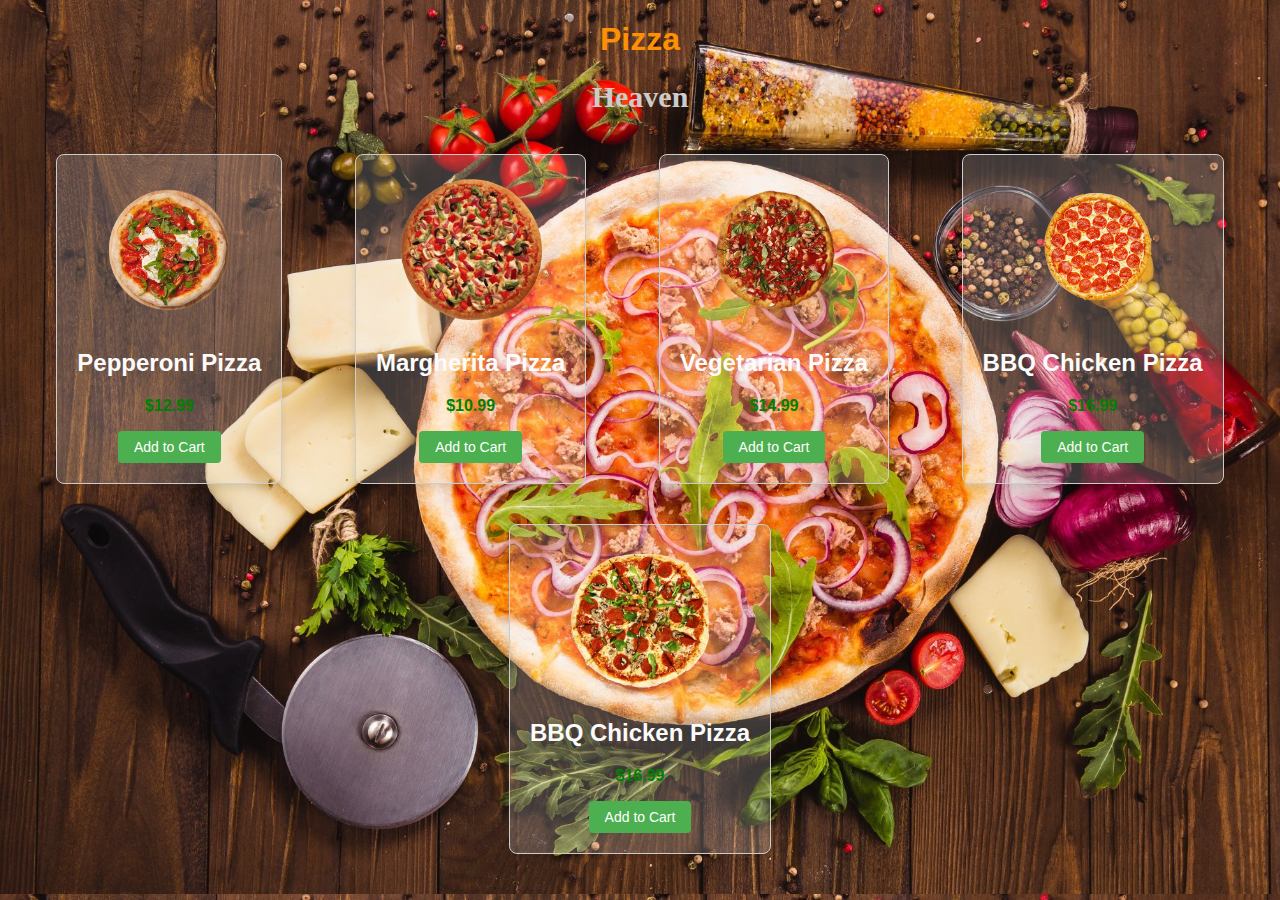
<file: box/index.html>
<!DOCTYPE html>
<html lang="en">
<head>
    <meta charset="UTF-8">
    <meta name="viewport" content="width=device-width, initial-scale=1.0">
    <link rel="stylesheet" href="style.css">
    <title>Pizza Order</title>
</head>
<body>
    <div class="container">
        <h1>Pizza</h1> <span>Heaven</span>
        <div class="menu" id="menu">
            <!-- Pizza items will be dynamically added here using JavaScript -->
        </div>
    </div>

    <div id="cart" class="cart-box">
        <div class="cart-content">
            <span class="close" onclick="closeCart()">&times;</span>
            <h2>Your Cart</h2>
            <ul id="cart-items"></ul>
            <p id="total">Total: $0.00</p>
            <button onclick="placeOrder()">Place Order</button>
        </div>
    </div>
    

    <script src="script.js"></script>
</body>
</html>
</file>
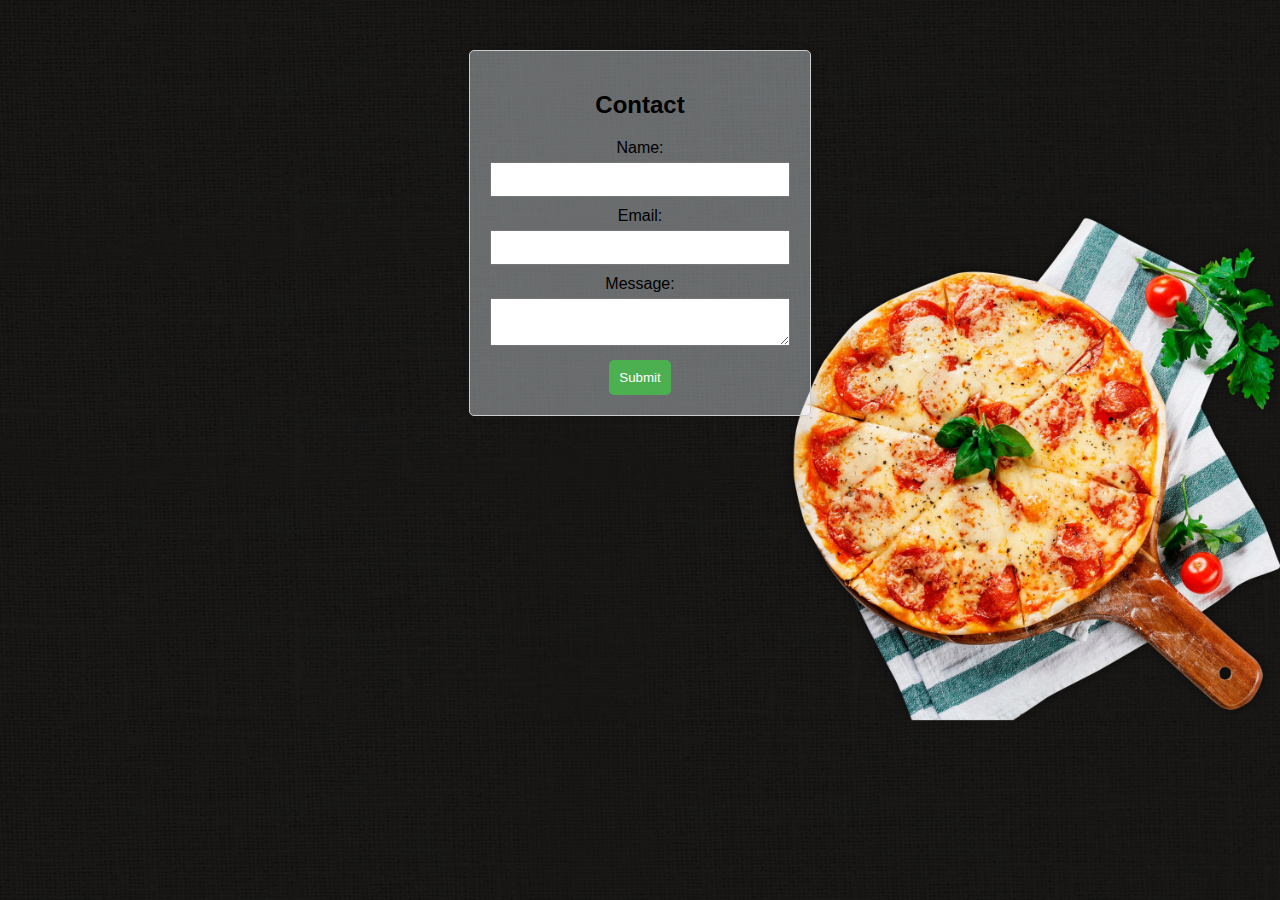
<file: contact box/index.html>
<!DOCTYPE html>
<html lang="en">
<head>
    <meta charset="UTF-8">
    <meta name="viewport" content="width=device-width, initial-scale=1.0">
    <link rel="stylesheet" href="style.css">
    <title>Contact Box</title>
</head>
<body>
    <div class="contact-box">
        <h2>Contact</h2>
        <form id="contactForm">
            <label for="name">Name:</label>
            <input type="text" id="name" name="name" required>

            <label for="email">Email:</label>
            <input type="email" id="email" name="email" required>

            <label for="message">Message:</label>
            <textarea id="message" name="message" required></textarea>

            <button type="button" onclick="submitForm()">Submit</button>
        </form>
    </div>

    <!-- Pop-up message container -->
    <div id="popupMessage" class="popup">
        <p id="popupContent"></p>
        <button onclick="closePopup()">Close</button>
    </div>

    <!-- Overlay to darken the background -->
    <div id="overlay" class="overlay"></div>

    <script src="script.js"></script>
</body>
</html>
</file>
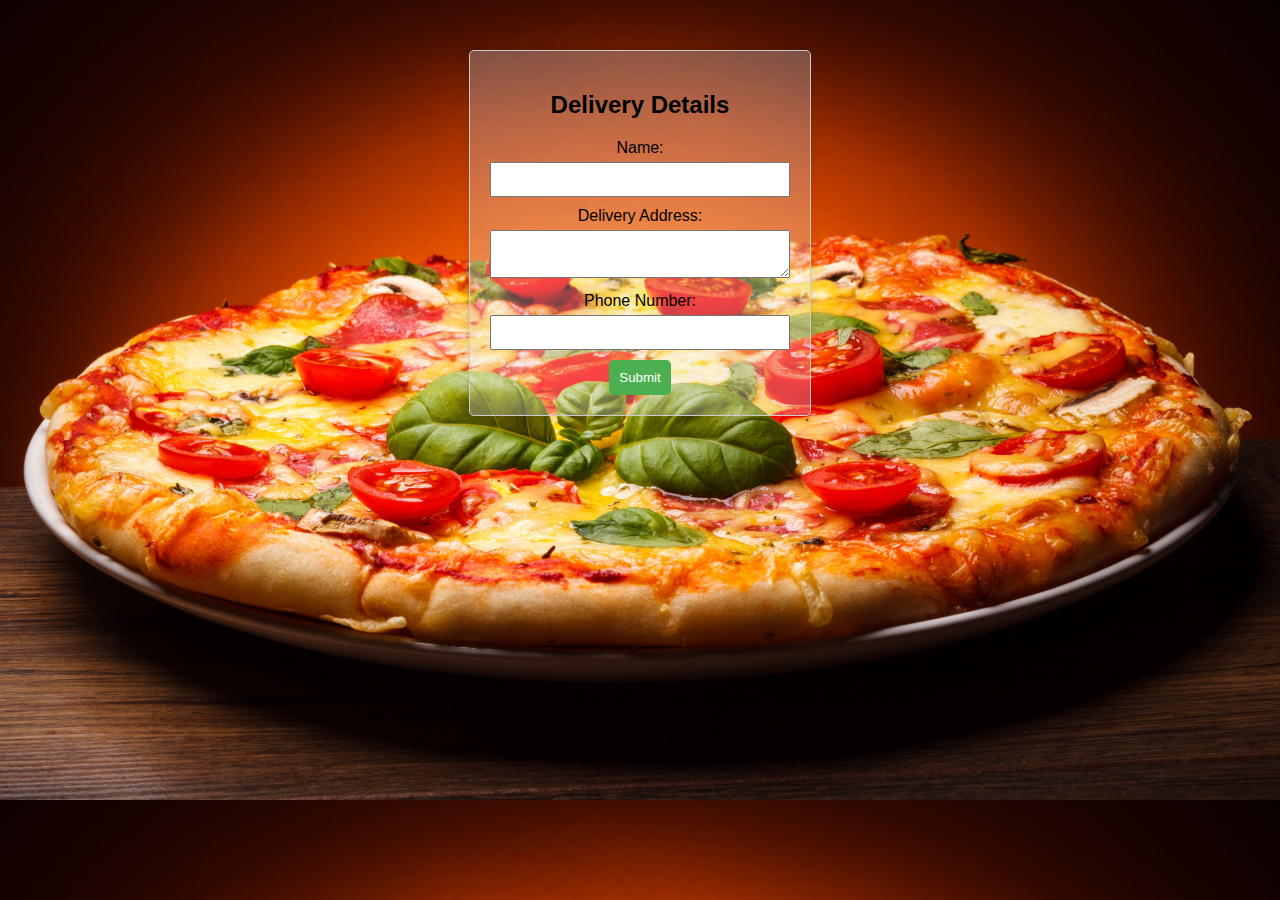
<file: dilivery box/index.html>
<!DOCTYPE html>
<html lang="en">
<head>
    <meta charset="UTF-8">
    <meta name="viewport" content="width=device-width, initial-scale=1.0">
    <link rel="stylesheet" href="style.css">
    <title>Delivery Box</title>
</head>
<body>
    <div class="delivery-box">
        <h2>Delivery Details</h2>
        <form id="deliveryForm">
            <label for="name">Name:</label>
            <input type="text" id="name" name="name" required>

            <label for="address">Delivery Address:</label>
            <textarea id="address" name="address" required></textarea>

            <label for="phone">Phone Number:</label>
            <input type="tel" id="phone" name="phone" required>

            <button type="button" onclick="submitForm()">Submit</button>
        </form>
    </div>

    <!-- Pop-up message container -->
    <div id="popupMessage" class="popup">
        <p id="popupContent"></p>
        <button onclick="closePopup()">Close</button>
    </div>

    <!-- Overlay to darken the background -->
    <div id="overlay" class="overlay"></div>

    <script src="script.js"></script>
</body>
</html>
</file>
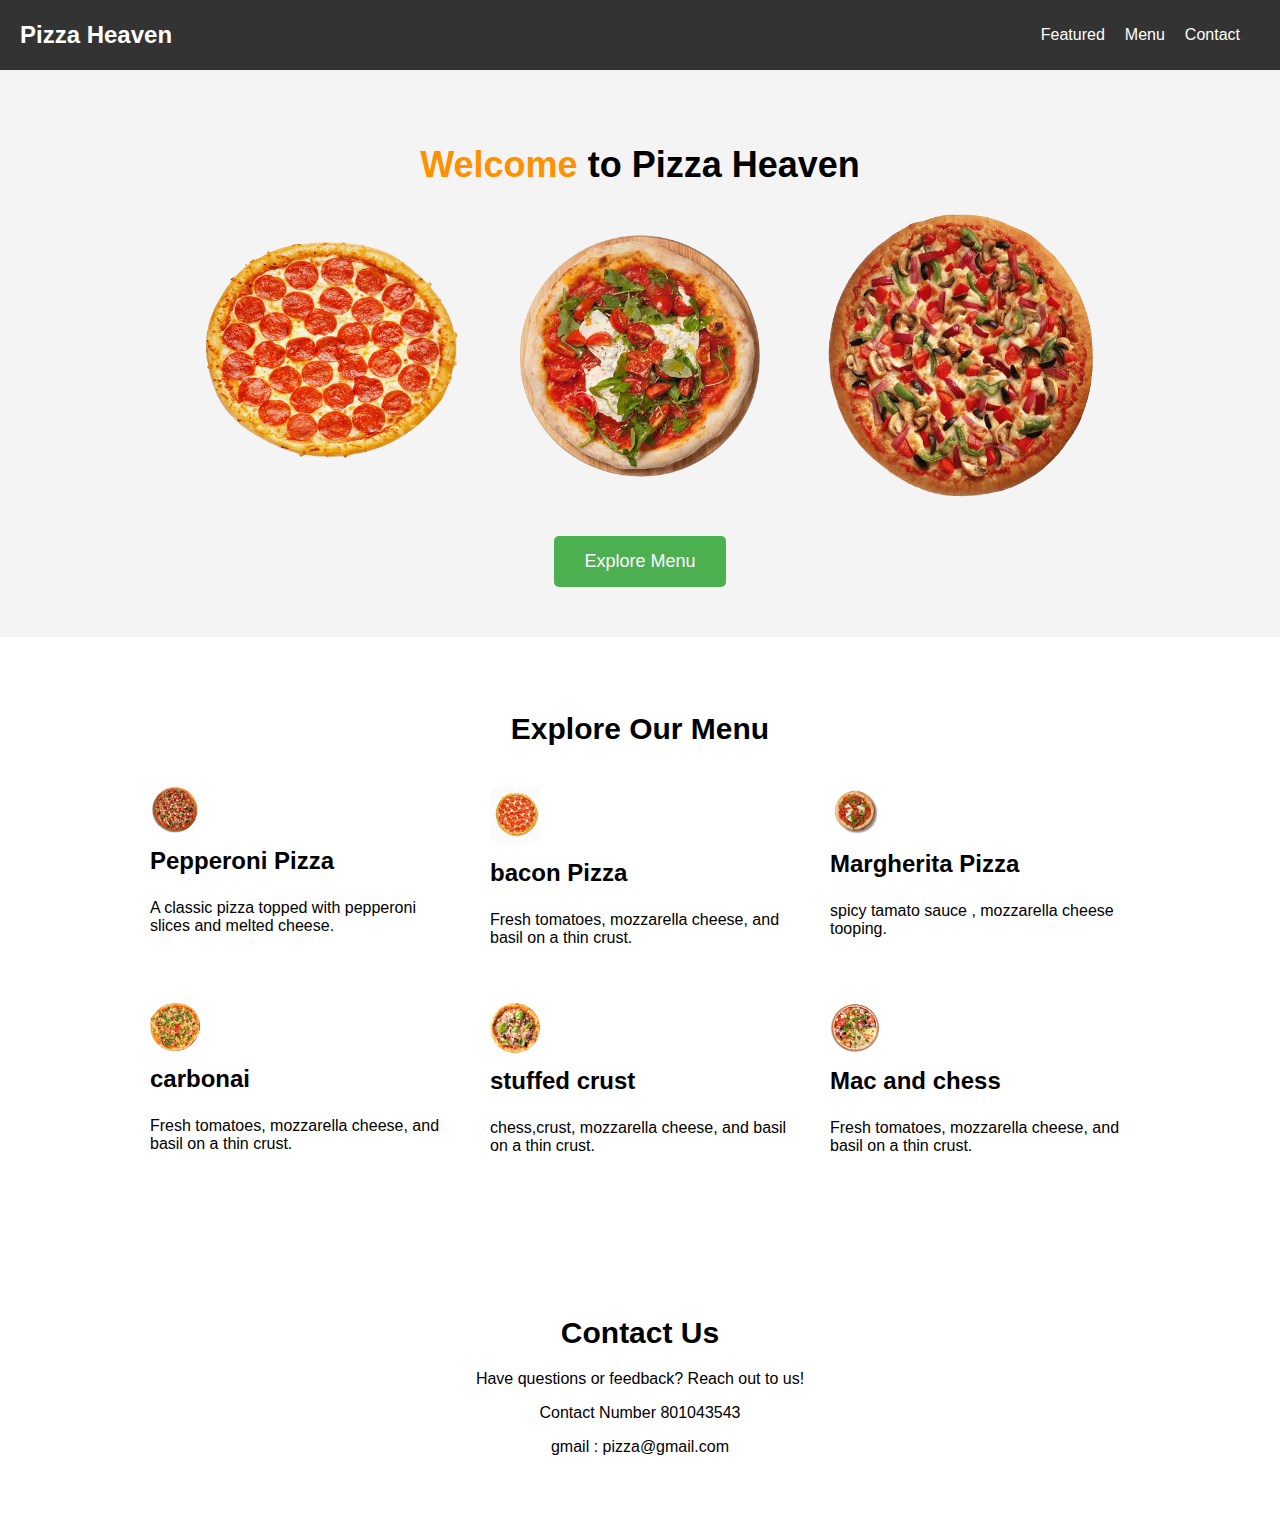
<file: Menu/index.html>
<!DOCTYPE html>
<html lang="en">
<head>
    <meta charset="UTF-8">
    <meta name="viewport" content="width=device-width, initial-scale=1.0">
    <link rel="stylesheet" href="style.css">
    <title>Pizza Heaven</title>
</head>
<body>
    <header>
        <nav>
            <div class="logo">Pizza Heaven</div>
            <ul>
                <li><a href="#featured">Featured</a></li>
                <li><a href="#menu">Menu</a></li>
                <li><a href="contact box/index.html">Contact</a></li>
            </ul>
        </nav>
    </header>

    <section id="featured" class="featured-section">
        <h1><span>Welcome</span> to Pizza Heaven</h1>
        <div class="pizza-images">
            <img src="/pizza_2-removebg-preview.png" alt="Pizza 1">
            <img src="/pizza_3-removebg-preview.png" alt="Pizza 2">
            <img src="/pizza_4-removebg-preview.png" alt="Pizza 3">
        </div>
        <button onclick="redirectToMenu()">Explore Menu</button>
    </section>

    <section id="menu" class="menu-section">
        <h2>Explore Our Menu</h2>
        <div class="menu-items" id="menuItems">
            <!-- Menu items will be dynamically added here using JavaScript -->
        </div>
    </section>

    <section id="contact" class="contact-section">
        <h2>Contact Us</h2>
        <p>Have questions or feedback? Reach out to us!</p>
        <p>Contact Number 801043543</p>
        <p>gmail : pizza@gmail.com</p>
        <!-- Include a contact form or other contact information here -->
    </section>

    <script src="script.js"></script>
</body>
</html>
</file>
<file: box/style.css>
body {
    font-family: 'Arial', sans-serif;
    margin: 0;
    background-color: #f4f4f4;
    background-image: url(back.jpg);
    background-size: cover;
}

.container {
    text-align: center;
}

h1 {
    color: #ff9100;
}
span{
    font-size: 30px;
    font-weight: 700;
    font-family:cursive;
    color: #ccc;
}
.menu {
    display: flex;
    justify-content: space-around;
    flex-wrap: wrap;
    padding: 20px;
}

.pizza {
    margin: 20px;
    padding: 20px;
    border: 1px solid #ccc;
    background-color: #ffffff2e;
    border-radius: 8px;
    text-align: center;
    transition: transform 0.3s, background-color 0.3s, box-shadow 0.3s;
    box-shadow: 0 4px 8px rgba(0, 0, 0, 0.1);
}

.pizza:hover {
    transform: scale(1.05);
    background-color: #08040472;
    box-shadow: 0 8px 16px rgba(0, 0, 0, 0.2);
}

img {
  
    height: 150px;
    object-fit: cover;
    border-radius: 8px;
}

h2 {
    color:#fcfbfb;
}

.price {
    color: green;
    font-weight: bold;
}

button {
    background-color: #4caf50;
    color: white;
    border: none;
    padding: 8px 16px;
    text-align: center;
    text-decoration: none;
    display: inline-block;
    font-size: 14px;
    border-radius: 4px;
    cursor: pointer;
    transition: background-color 0.3s;
}

button:hover {
    background-color: #45a049;
}

.cart-box {
    display: none;
    position: fixed;
    top: 0;
    right: 0;
    width: 300px;
    height: 100%;
    background-color: #fff;
    box-shadow: -2px 0 5px rgba(0, 0, 0, 0.1);
    overflow-y: auto;
}

.cart-content {
    padding: 20px;
}

.cart-content h2 {
    color: #333;
}

.cart-content ul {
    list-style: none;
    padding: 0;
}

.cart-content li {
    margin: 10px 0;
    color: #555;
}

.cart-content button {
    background-color: #4caf50;
    color: white;
    border: none;
    padding: 8px 16px;
    text-align: center;
    text-decoration: none;
    display: inline-block;
    font-size: 14px;
    border-radius: 4px;
    cursor: pointer;
    width: 100%;
    transition:background-color  all ease .3s;
}

.cart-content button:hover {
    background-color: #45a049;
}

/* Add this to your existing styles.css file */
.order-popup {
    display: flex;
    flex-direction: column;
    align-items: center;
    position: fixed;
    top: 50%;
    left: 50%;
    transform: translate(-50%, -50%);
    background-color: #fff;
    padding: 20px;
    box-shadow: 0 4px 8px rgba(0, 0, 0, 0.2);
    z-index: 1000;
}

.order-popup h2 {
    color: #333;
}

.order-popup ul {
    list-style: none;
    padding: 0;
}

.order-popup li {
    margin: 5px 0;
    color: #555;
}

.order-popup p {
    font-weight: bold;
    color: green;
}

.order-popup button {
    background-color: #4caf50;
    color: white;
    border: none;
    padding: 8px 16px;
    text-align: center;
    text-decoration: none;
    display: inline-block;
    font-size: 14px;
    border-radius: 4px;
    cursor: pointer;
    margin-top: 10px;
}

.order-popup button:hover {
    background-color: #45a049;
}

/* Styles to close the popup */
.close-popup {
    position: absolute;
    top: 10px;
    right: 10px;
    font-size: 20px;
    cursor: pointer;
    color: #555;
}

.success-message {
    color: green;
    font-weight: bold;
    margin-top: 10px;
    margin-bottom: 0;
}
</file>
<file: contact box/style.css>
body {
    font-family: 'Arial', sans-serif;
    margin: 0;
    padding: 0;
    background-image: url(/con\ back.jpg);
    background-size: cover;
}

.contact-box {
   background-color: rgba(240, 248, 255, 0.385);
    width: 300px;
    margin: 50px auto;
    padding: 20px;
    border: 1px solid #ccc;
    border-radius: 5px;
    box-shadow: 0 0 10px rgba(0, 0, 0, 0.1);
    text-align: center;
}

label {
    display: block;
    margin-bottom: 5px;
}

input,
textarea {
    width: 100%;
    padding: 8px;
    margin-bottom: 10px;
    box-sizing: border-box;
}

button {
    background-color: #4caf50;
    color: #fff;
    padding: 10px;
    border: none;
    cursor: pointer;
    border-radius: 5px;
}

/* Styles for the pop-up message */
.popup {
    display: none;
    position: fixed;
    top: 50%;
    left: 50%;
    transform: translate(-50%, -50%);
    padding: 20px;
    background-color: #fff;
    box-shadow: 0 0 10px rgba(0, 0, 0, 0.1);
    z-index: 1000;
    text-align: center;
}

.overlay {
    display: none;
    position: fixed;
    top: 0;
    left: 0;
    width: 100%;
    height: 100%;
    background-color: rgba(0, 0, 0, 0.5);
    z-index: 999;
}
</file>
<file: dilivery box/style.css>
body {
    font-family: 'Arial', sans-serif;
    margin: 0;
    padding: 0;
  background-image:url(/background\ dilivery.jpg);
  background-size: cover;
}

.delivery-box {
    background-color: rgba(240, 248, 255, 0.268);
    width: 300px;
    margin: 50px auto;
    padding: 20px;
    border: 1px solid #ccc;
    border-radius: 5px;
    box-shadow: 0 0 10px rgba(0, 0, 0, 0.1);
    text-align: center;
}

label {
    display: block;
    margin-bottom: 5px;
}

input,
textarea {
    width: 100%;
    padding: 8px;
    margin-bottom: 10px;
    box-sizing: border-box;
}

button {
    background-color: #4caf50;
    color: #fff;
    padding: 10px;
    border: none;
    cursor: pointer;
    border-radius: 5px;
}

/* Styles for the pop-up message */
.popup {
    display: none;
    position: fixed;
    top: 50%;
    left: 50%;
    transform: translate(-50%, -50%);
    padding: 20px;
    background-color: #fff;
    box-shadow: 0 0 10px rgba(0, 0, 0, 0.1);
    z-index: 1000;
    text-align: center;
}

.overlay {
    display: none;
    position: fixed;
    top: 0;
    left: 0;
    width: 100%;
    height: 100%;
    background-color: rgba(0, 0, 0, 0.5);
    z-index: 999;
}
</file>
<file: Menu/style.css>
body {
    font-family: 'Arial', sans-serif;
    margin: 0;
    padding: 0;
}

header {
    background-color: #333;
    color: #fff;
    padding: 10px 20px;
}

nav {
    display: flex;
    justify-content: space-between;
    align-items: center;
}

.logo {
    font-size: 24px;
    font-weight: bold;
}

ul {
    list-style: none;
    display: flex;
}

li {
    margin-right: 20px;
}

a {
    text-decoration: none;
    color: #fff;
}
span{
    color: #ff9100;

}

.featured-section {
    text-align: center;
    padding: 50px;
    background-color: #f4f4f4;
}

.featured-section h1 {
    font-size: 36px;
    margin-bottom: 20px;
}

.pizza-images {
    display: flex;
    justify-content: center;
    gap: 20px;
    margin-bottom: 30px;
}

.pizza-images img {
    width: 300px;
    height:300px;
    border-radius: 10px;
}

.featured-section button {
    padding: 15px 30px;
    font-size: 18px;
    background-color: #4caf50;
    color: #fff;
    border: none;
    border-radius: 5px;
    cursor: pointer;
}

.menu-section {
    text-align: center;
    padding: 50px;
}

.menu-section h2 {
    font-size: 30px;
    margin-bottom: 20px;
}


.menu-items {
    display: flex;
    flex-wrap: wrap;
    justify-content: center;
}

.menu-item {
    max-width: 300px;
    margin: 20px;
    text-align: left;
}

.menu-item img {
    width: 50px;
    border-radius: 10px;
}

.menu-item h3 {
    font-size: 24px;
    margin-top: 10px;
}

.menu-item p {
    font-size: 16px;
}

.contact-section {
    text-align: center;
    padding: 50px;
}

.contact-section h2 {
    font-size: 30px;
    margin-bottom: 20px;
}
</file>
